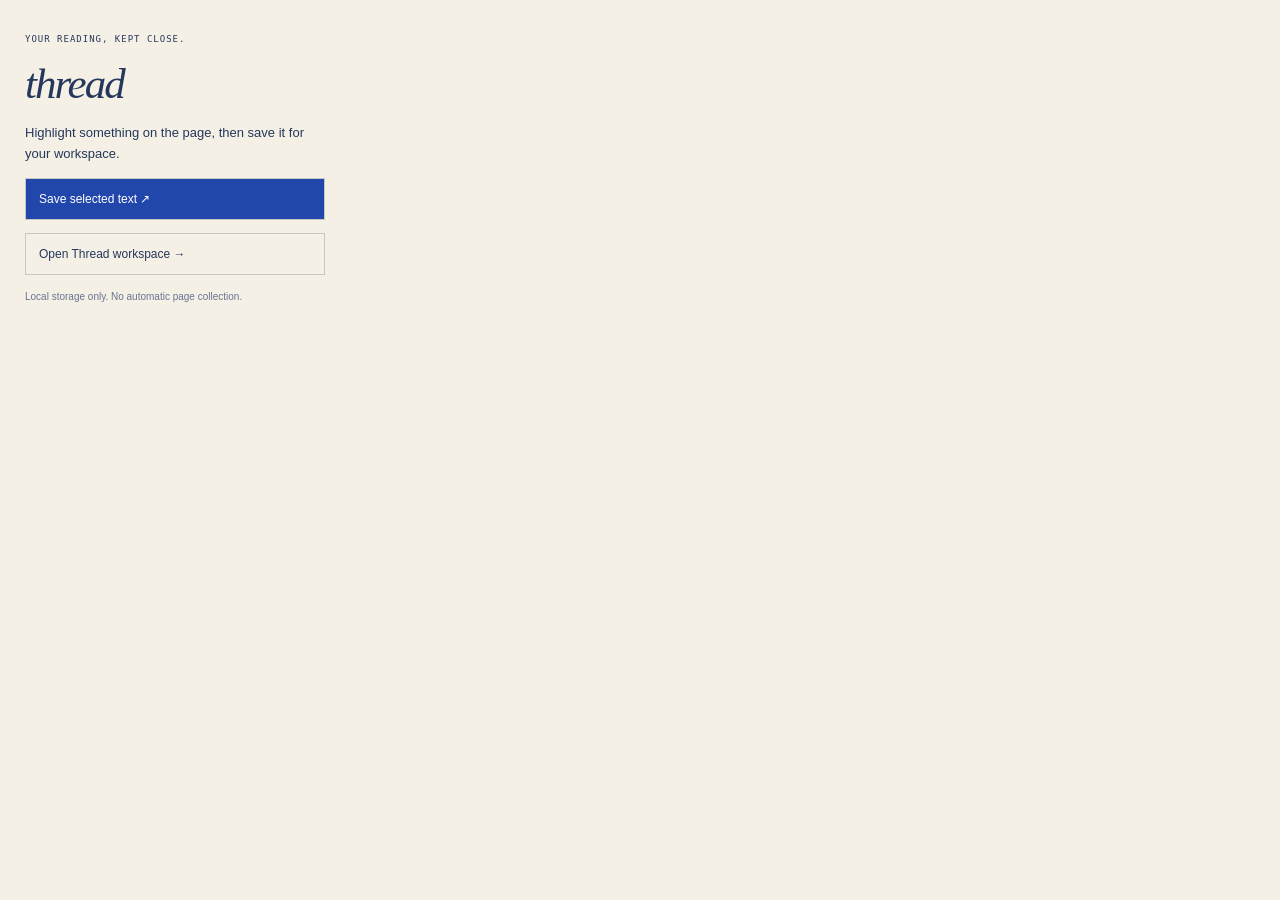
<file: extension/popup.html>
<!doctype html><html lang="en"><head><meta charset="UTF-8"><title>Thread</title><link rel="stylesheet" href="popup.css"></head><body><p class="edition">YOUR READING, KEPT CLOSE.</p><h1>thread</h1><p>Highlight something on the page, then save it for your workspace.</p><button id="capture">Save selected text ↗</button><button id="open">Open Thread workspace →</button><p id="count"></p><p role="status" id="status"></p><small>Local storage only. No automatic page collection.</small><script src="popup.js"></script></body></html>
</file>
<file: extension/popup.css>
body{margin:0;padding:25px;width:300px;background:#f5f0e5;color:#25375c;font:13px/1.6 Arial,sans-serif}h1{font:italic 43px Georgia,serif;margin:15px 0;letter-spacing:-2px}.edition{font:9px monospace;letter-spacing:1px}button{display:block;width:100%;padding:13px;margin-top:13px;text-align:left;border:1px solid #c6c8c0;background:#2247ac;color:#fff;font-size:12px;cursor:pointer}button+button{background:none;color:#25375c}button:focus-visible{outline:2px solid #b74631;outline-offset:3px}#status{font-size:11px;color:#a44132}small,#count{font-size:10px;color:#687392}
</file>
